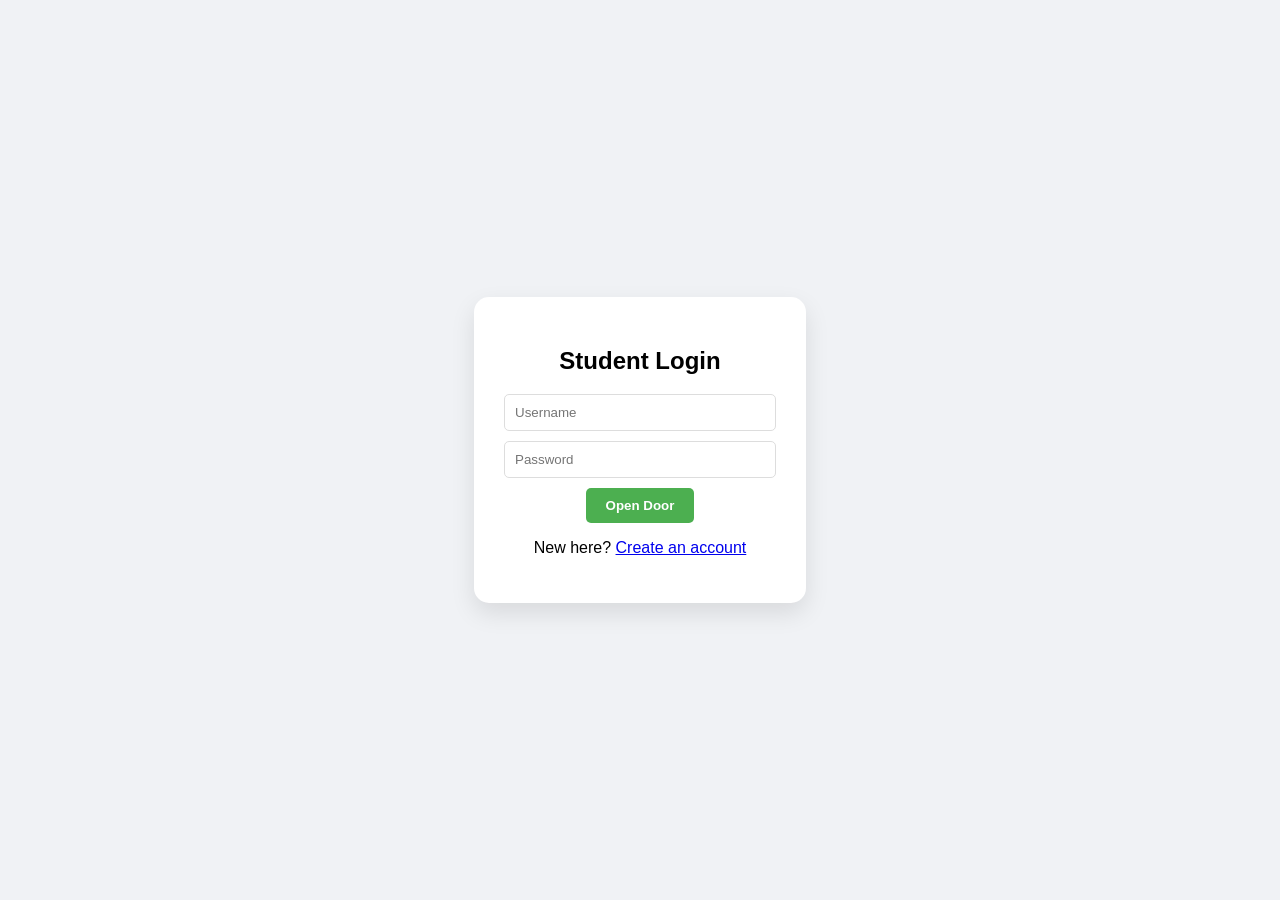
<file: index.html>
<!DOCTYPE html>
<html>
<head>
    <title>Login - Student Portal</title>
    <link rel="stylesheet" href="style.css">
</head>
<body>
    <div class="box">
        <h2>Student Login</h2>
        <input type="text" id="user" placeholder="Username">
        <input type="password" id="pass" placeholder="Password">
        <button onclick="login()">Open Door</button>
        <p>New here? <a href="register.html">Create an account</a></p>
    </div>

    <script>
        function login() {
            // Check the "Secret Pocket" for the correct info
            let rightUser = localStorage.getItem('savedUser');
            let rightPass = localStorage.getItem('savedPass');

            let typedUser = document.getElementById('user').value;
            let typedPass = document.getElementById('pass').value;

            if(typedUser === rightUser && typedPass === rightPass) {
                window.location.href = "dashboard.html"; 
            } else {
                alert("Oops! That's not the right password.");
            }
        }
    </script>
</body>
</html>
</file>
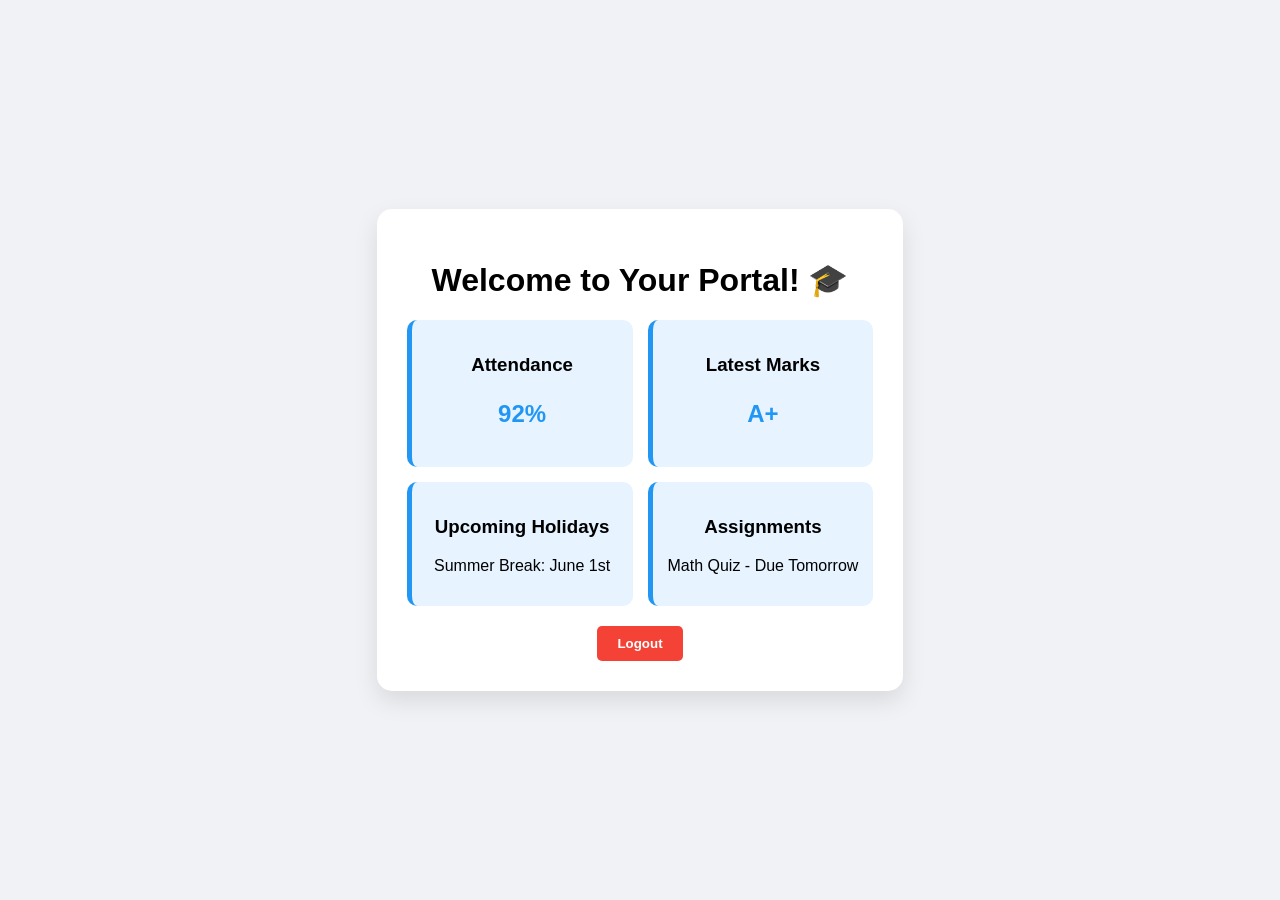
<file: dashboard.html>
<!DOCTYPE html>
<html>
<head>
    <title>Dashboard - Student Portal</title>
    <link rel="stylesheet" href="style.css">
</head>
<body>
    <div class="dashboard">
        <h1>Welcome to Your Portal! 🎓</h1>
        
        <div class="card-container">
            <div class="card">
                <h3>Attendance</h3>
                <p class="big-text">92%</p>
            </div>
            <div class="card">
                <h3>Latest Marks</h3>
                <p class="big-text">A+</p>
            </div>
            <div class="card">
                <h3>Upcoming Holidays</h3>
                <p>Summer Break: June 1st</p>
            </div>
            <div class="card">
                <h3>Assignments</h3>
                <p>Math Quiz - Due Tomorrow</p>
            </div>
        </div>

        <button class="logout" onclick="location.href='index.html'">Logout</button>
    </div>
</body>
</html>
</file>
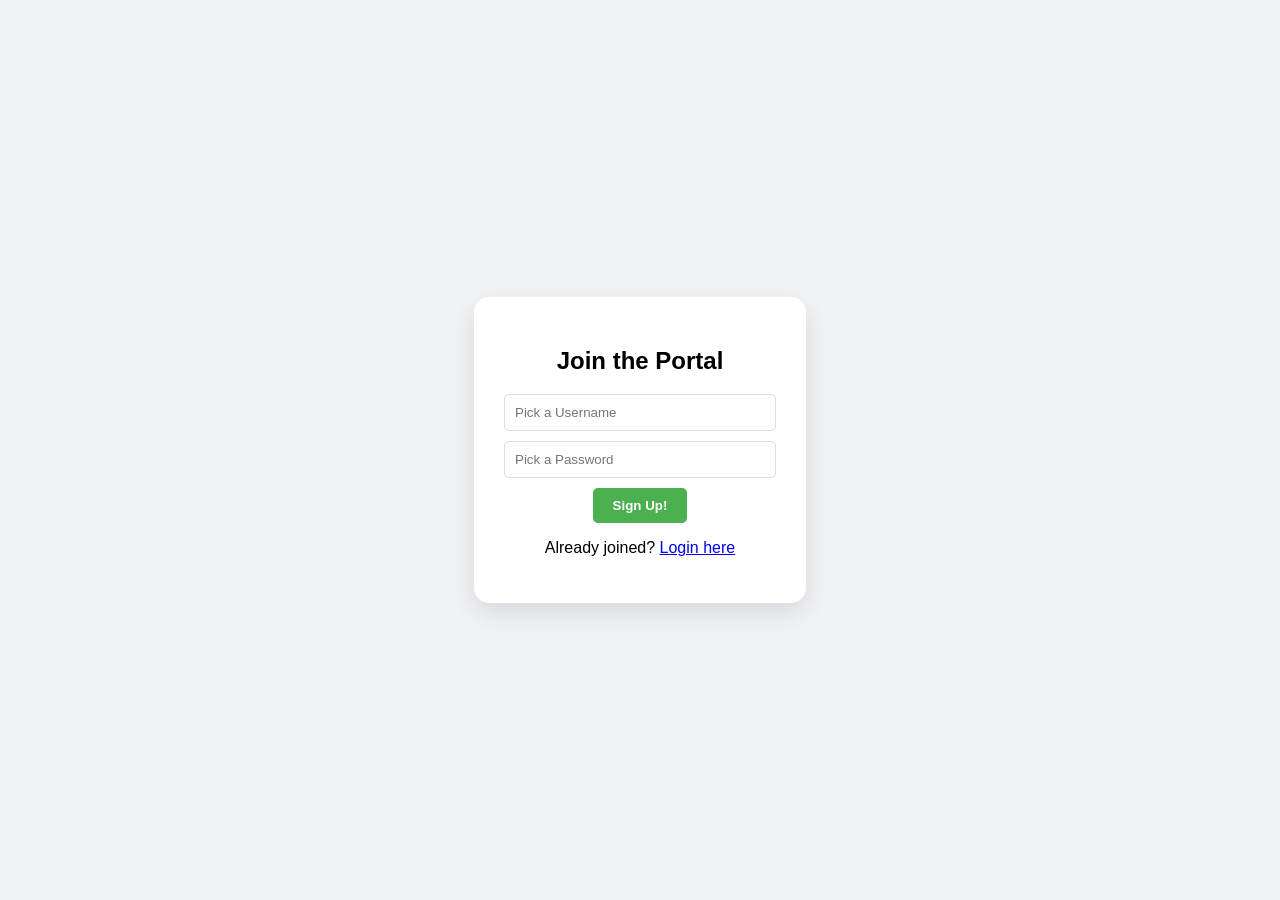
<file: register.html>
<!DOCTYPE html>
<html>
<head>
    <title>Register - Student Portal</title>
    <link rel="stylesheet" href="style.css">
</head>
<body>
    <div class="box">
        <h2>Join the Portal</h2>
        <input type="text" id="newName" placeholder="Pick a Username">
        <input type="password" id="newPass" placeholder="Pick a Password">
        <button onclick="signup()">Sign Up!</button>
        <p>Already joined? <a href="index.html">Login here</a></p>
    </div>

    <script>
        function signup() {
            let name = document.getElementById('newName').value;
            let pass = document.getElementById('newPass').value;

            if(name === "" || pass === "") {
                alert("Please don't leave the boxes empty!");
                return;
            }

            // This puts the name and password in the "Secret Pocket"
            localStorage.setItem('savedUser', name);
            localStorage.setItem('savedPass', pass);
            
            alert("Success! Now you can login with that password.");
            window.location.href = "index.html"; 
        }
    </script>
</body>
</html>
</file>
<file: style.css>
body {
    font-family: 'Segoe UI', sans-serif;
    background-color: #f0f2f5;
    display: flex;
    justify-content: center;
    align-items: center;
    height: 100vh;
    margin: 0;
}

.box, .dashboard {
    background: white;
    padding: 30px;
    border-radius: 15px;
    box-shadow: 0 10px 25px rgba(0,0,0,0.1);
    text-align: center;
}

input {
    display: block;
    width: 250px;
    padding: 10px;
    margin: 10px auto;
    border: 1px solid #ddd;
    border-radius: 5px;
}

button {
    background-color: #4CAF50;
    color: white;
    border: none;
    padding: 10px 20px;
    border-radius: 5px;
    cursor: pointer;
    font-weight: bold;
}

button:hover { background-color: #45a049; }

.card-container {
    display: grid;
    grid-template-columns: 1fr 1fr;
    gap: 15px;
    margin-top: 20px;
}

.card {
    background: #e7f3ff;
    padding: 15px;
    border-radius: 10px;
    border-left: 5px solid #2196F3;
}

.big-text { font-size: 24px; font-weight: bold; color: #2196F3; }

.logout { background-color: #f44336; margin-top: 20px; }
</file>
